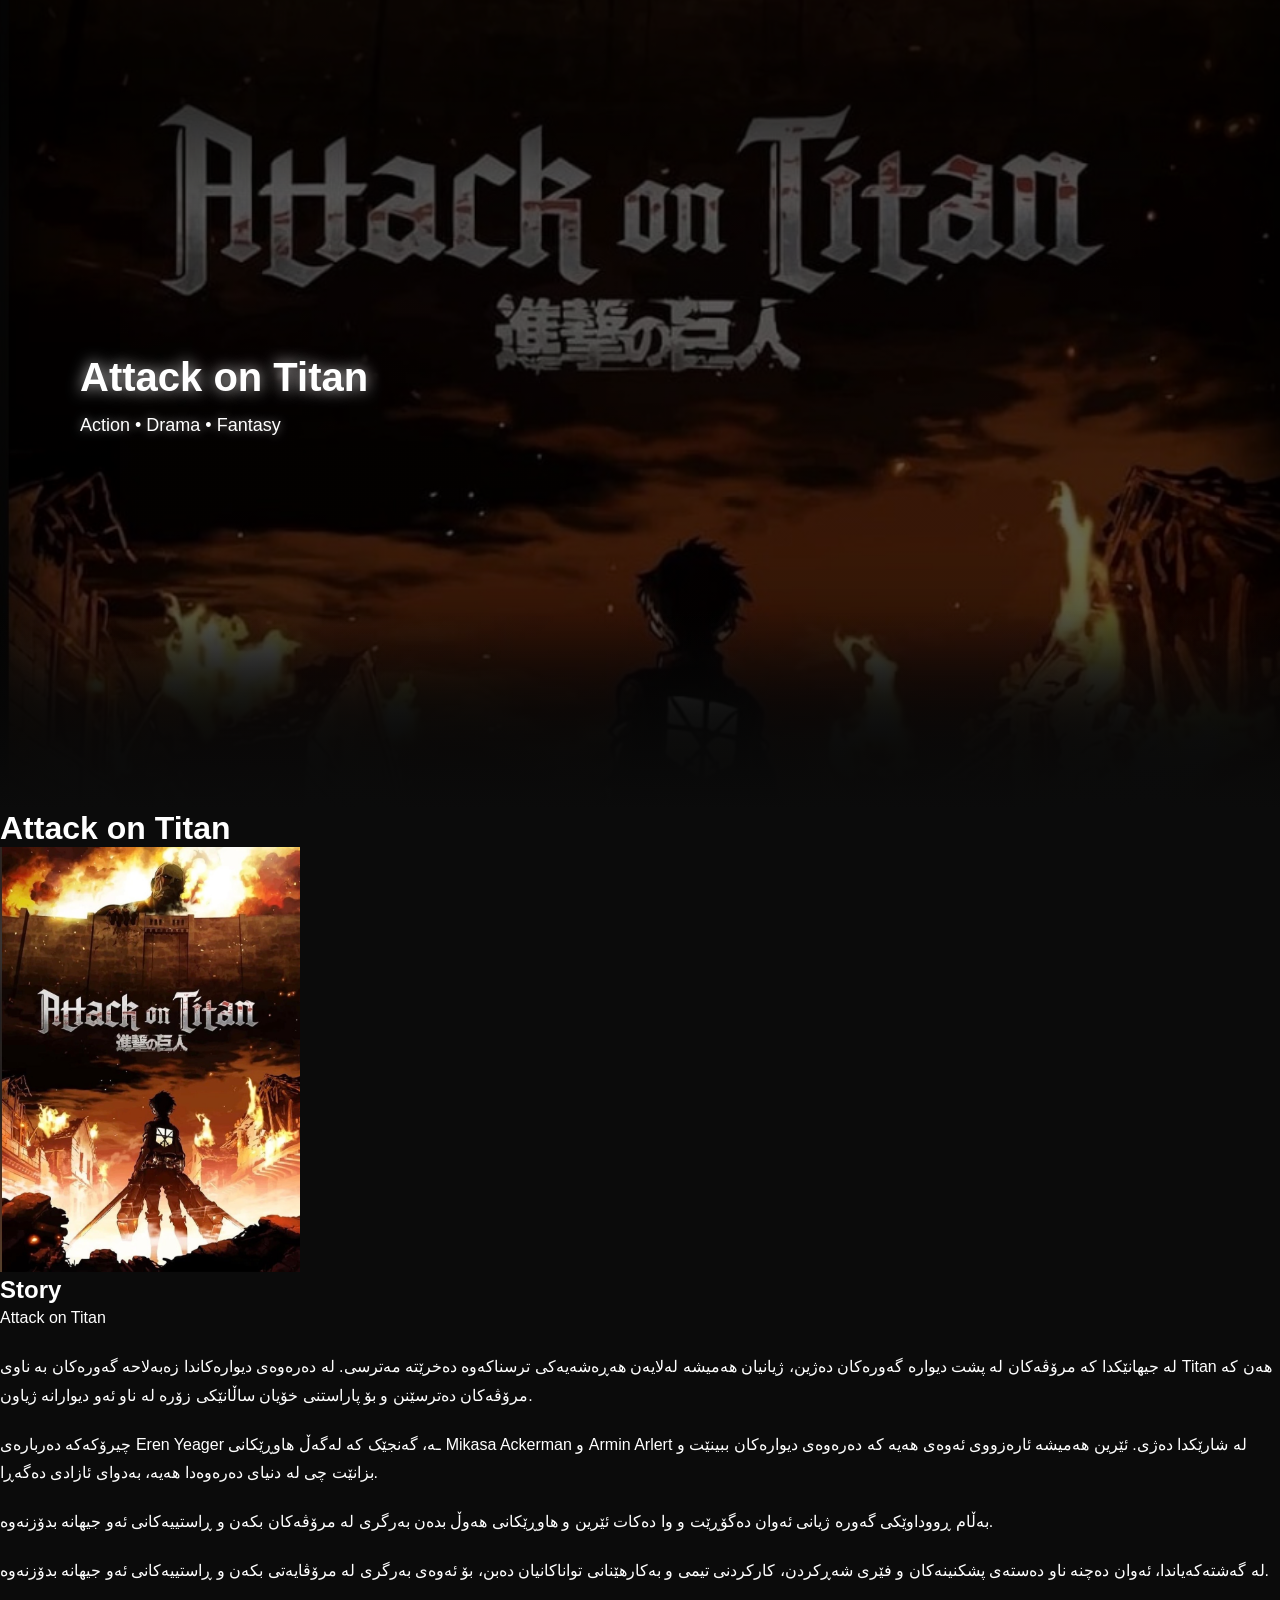
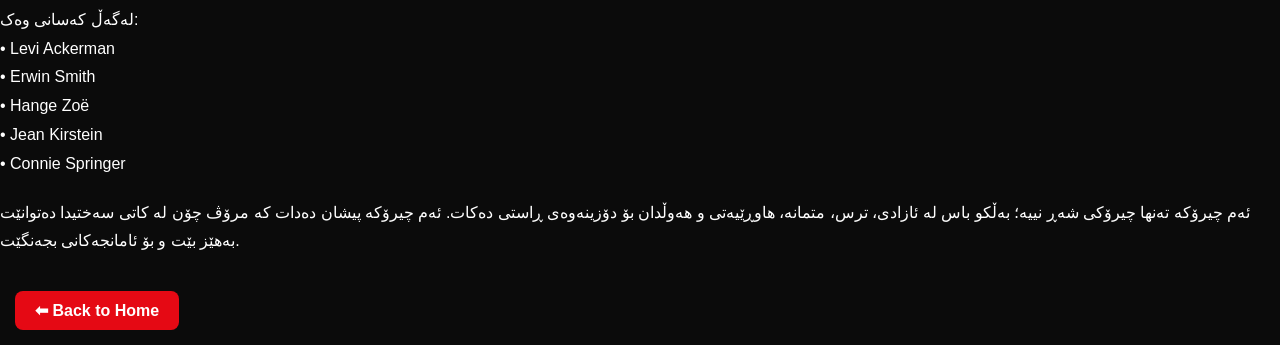
<file: attack-on-titan.html>
<!DOCTYPE html>
<html lang="ku">
<head>
    <meta charset="UTF-8">
    <meta name="viewport" content="width=device-width, initial-scale=1.0">
    <title>Attack on Titan</title>
    <link rel="stylesheet" href="style.css">
<style>
.hero{
    background:
    linear-gradient(rgba(0,0,0,.6), rgba(0,0,0,.6)),
    url("images/IMG_0186.jpeg");

    background-size: cover;
    background-position: center;
    background-repeat: no-repeat;
}
</style>
</head>

<body>
<section class="hero">
    <h2>Attack on Titan</h2>
    <p>Action • Drama • Fantasy</p>
</section>
    <h1>Attack on Titan</h1>

    <img src="images/IMG_0186.jpeg" alt="Attack on Titan" width="300">

    <h2>Story</h2>

    

<p class="story">
Attack on Titan
</p>

<p class="story">
لە جیهانێکدا کە مرۆڤەکان لە پشت دیوارە گەورەکان دەژین، ژیانیان هەمیشە لەلایەن هەڕەشەیەکی ترسناکەوە دەخرێتە مەترسی. لە دەرەوەی دیوارەکاندا زەبەلاحە گەورەکان بە ناوی Titan هەن کە مرۆڤەکان دەترسێنن و بۆ پاراستنی خۆیان ساڵانێکی زۆرە لە ناو ئەو دیوارانە ژیاون.
</p>

<p class="story">
چیرۆکەکە دەربارەی Eren Yeager ـە، گەنجێک کە لەگەڵ هاوڕێکانی Mikasa Ackerman و Armin Arlert لە شارێکدا دەژی. ئێرین هەمیشە ئارەزووی ئەوەی هەیە کە دەرەوەی دیوارەکان ببینێت و بزانێت چی لە دنیای دەرەوەدا هەیە، بەدوای ئازادی دەگەڕا.
</p>

<p class="story">
بەڵام ڕووداوێکی گەورە ژیانی ئەوان دەگۆڕێت و وا دەکات ئێرین و هاوڕێکانی هەوڵ بدەن بەرگری لە مرۆڤەکان بکەن و ڕاستییەکانی ئەو جیهانە بدۆزنەوە.
</p>

<p class="story">
لە گەشتەکەیاندا، ئەوان دەچنە ناو دەستەی پشکنینەکان و فێری شەڕکردن، کارکردنی تیمی و بەکارهێنانی تواناکانیان دەبن، بۆ ئەوەی بەرگری لە مرۆڤایەتی بکەن و ڕاستییەکانی ئەو جیهانە بدۆزنەوە.
</p>

<p class="story">
لەگەڵ کەسانی وەک:
<br>
• Levi Ackerman
<br>
• Erwin Smith
<br>
• Hange Zoë
<br>
• Jean Kirstein
<br>
• Connie Springer
</p>

<p class="story">
ئەم چیرۆکە تەنها چیرۆکی شەڕ نییە؛ بەڵکو باس لە ئازادی، ترس، متمانە، هاوڕێیەتی و هەوڵدان بۆ دۆزینەوەی ڕاستی دەکات. ئەم چیرۆکە پیشان دەدات کە مرۆڤ چۆن لە کاتی سەختیدا دەتوانێت بەهێز بێت و بۆ ئامانجەکانی بجەنگێت.
</p>
    </p>

   <a href="index.html" class="more-btn">⬅ Back to Home</a>
</body>
</html>
</file>
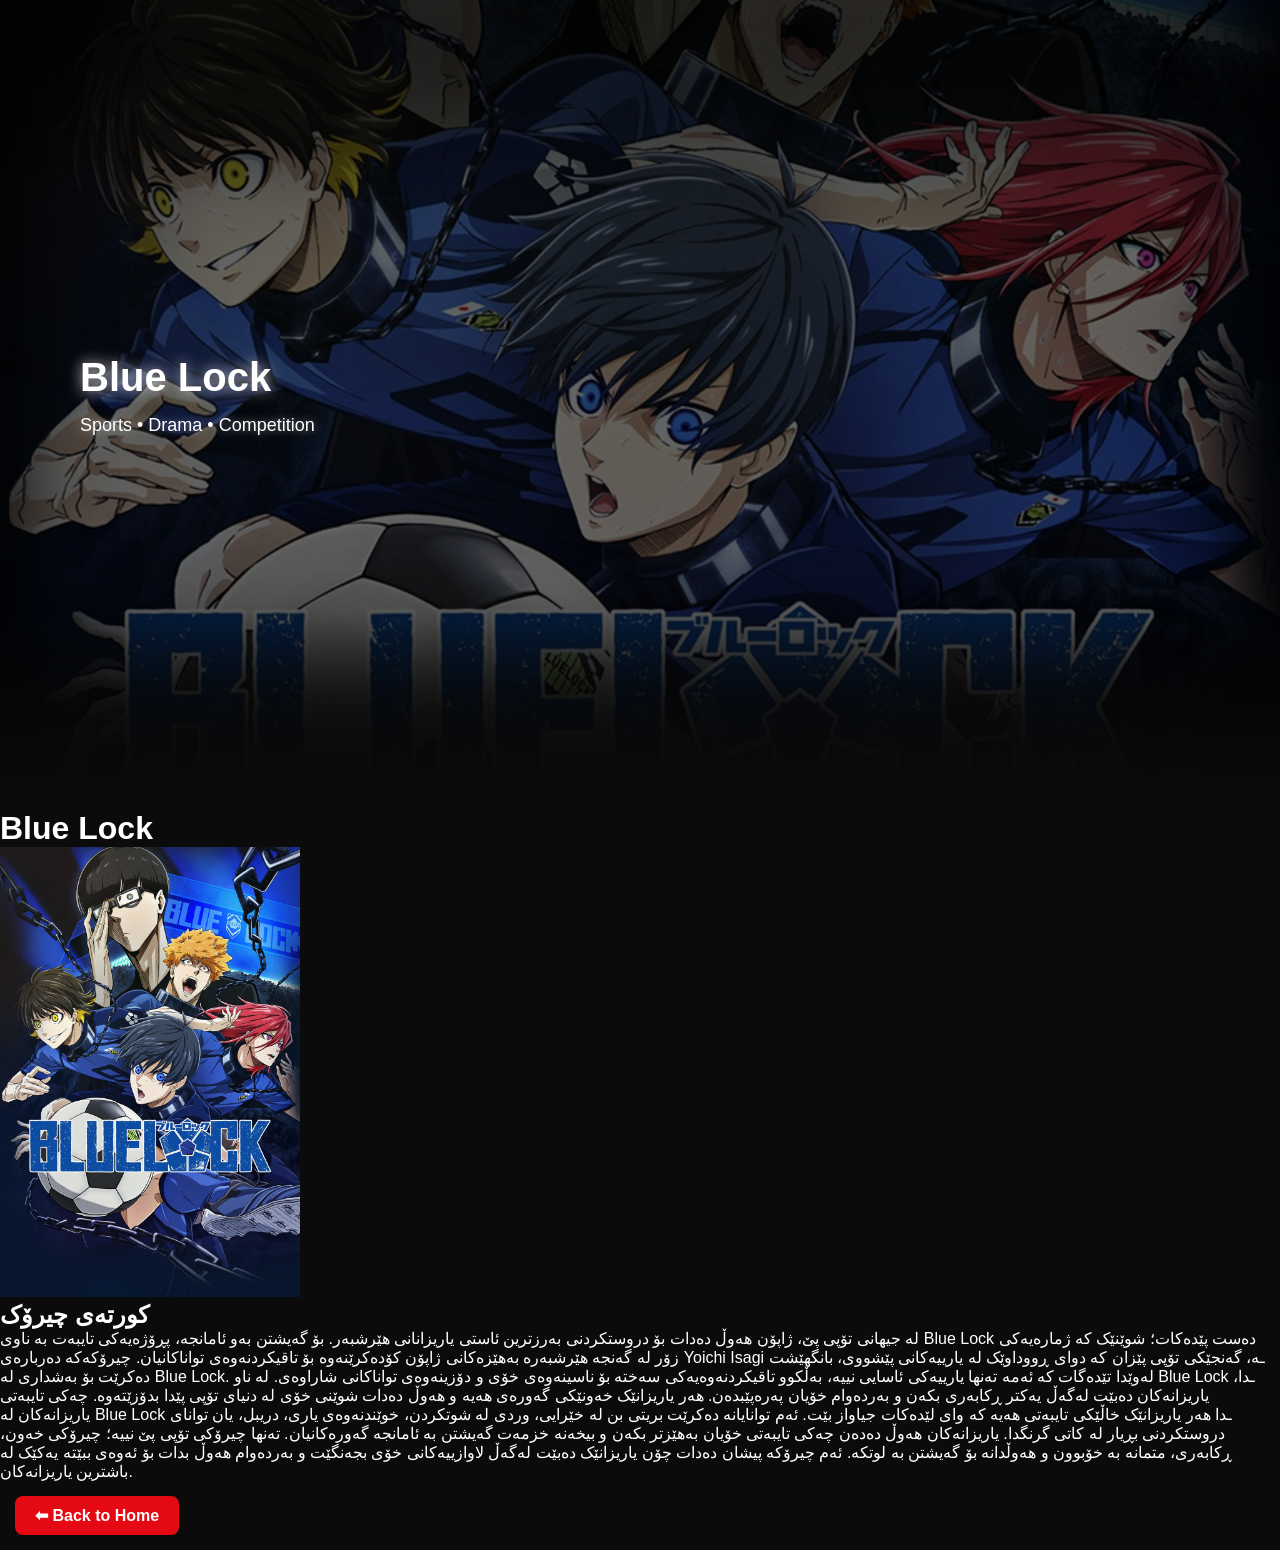
<file: blue-lock.html>
<!DOCTYPE html>
<html lang="ku">
<head>
    <meta charset="UTF-8">
    <meta name="viewport" content="width=device-width, initial-scale=1.0">
    <title>Blue Lock</title>
    <link rel="stylesheet" href="style.css">
<style>
.hero{
    background:
    linear-gradient(rgba(0,0,0,.6), rgba(0,0,0,.6)),
    url("images/IMG_0196.jpeg");

    background-size: cover;
    background-position: center;
    background-repeat: no-repeat;
}
</style>
</head>

<body>
<section class="hero">
    <h2>Blue Lock</h2>
    <p>Sports • Drama • Competition</p>
</section>
<h1>Blue Lock</h1>

<img src="images/IMG_0196.jpeg" alt="Blue Lock" width="300">

<h2>کورتەی چیرۆک</h2>

<p>
  لە جیهانی تۆپی پێ، ژاپۆن هەوڵ دەدات بۆ دروستکردنی بەرزترین ئاستی یاریزانانی هێرشبەر. بۆ گەیشتن بەو ئامانجە، پڕۆژەیەکی تایبەت بە ناوی Blue Lock دەست پێدەکات؛ شوێنێک کە ژمارەیەکی زۆر لە گەنجە هێرشبەرە بەهێزەکانی ژاپۆن کۆدەکرێنەوە بۆ تاقیکردنەوەی تواناکانیان.

چیرۆکەکە دەربارەی Yoichi Isagi ـە، گەنجێکی تۆپی پێزان کە دوای ڕووداوێک لە یارییەکانی پێشووی، بانگهێشت دەکرێت بۆ بەشداری لە Blue Lock. لەوێدا تێدەگات کە ئەمە تەنها یارییەکی ئاسایی نییە، بەڵکوو تاقیکردنەوەیەکی سەختە بۆ ناسینەوەی خۆی و دۆزینەوەی تواناکانی شاراوەی.

لە ناو Blue Lock ـدا، یاریزانەکان دەبێت لەگەڵ یەکتر ڕکابەری بکەن و بەردەوام خۆیان پەرەپێبدەن. هەر یاریزانێک خەونێکی گەورەی هەیە و هەوڵ دەدات شوێنی خۆی لە دنیای تۆپی پێدا بدۆزێتەوە.

چەکی تایبەتی یاریزانەکان

لە Blue Lock ـدا هەر یاریزانێک خاڵێکی تایبەتی هەیە کە وای لێدەکات جیاواز بێت. ئەم توانایانە دەکرێت بریتی بن لە خێرایی، وردی لە شوتکردن، خوێندنەوەی یاری، دریبل، یان توانای دروستکردنی بڕیار لە کاتی گرنگدا. یاریزانەکان هەوڵ دەدەن چەکی تایبەتی خۆیان بەهێزتر بکەن و بیخەنە خزمەت گەیشتن بە ئامانجە گەورەکانیان.
 
تەنها چیرۆکی تۆپی پێ نییە؛ چیرۆکی خەون، ڕکابەری، متمانە بە خۆبوون و هەوڵدانە بۆ گەیشتن بە لوتکە. 

ئەم چیرۆکە پیشان دەدات چۆن یاریزانێک دەبێت لەگەڵ لاوازییەکانی خۆی بجەنگێت و بەردەوام هەوڵ بدات بۆ ئەوەی ببێتە یەکێک لە باشترین یاریزانەکان.
</p>


<a href="index.html" class="more-btn">⬅ Back to Home</a>    
</body>
</html>
</file>
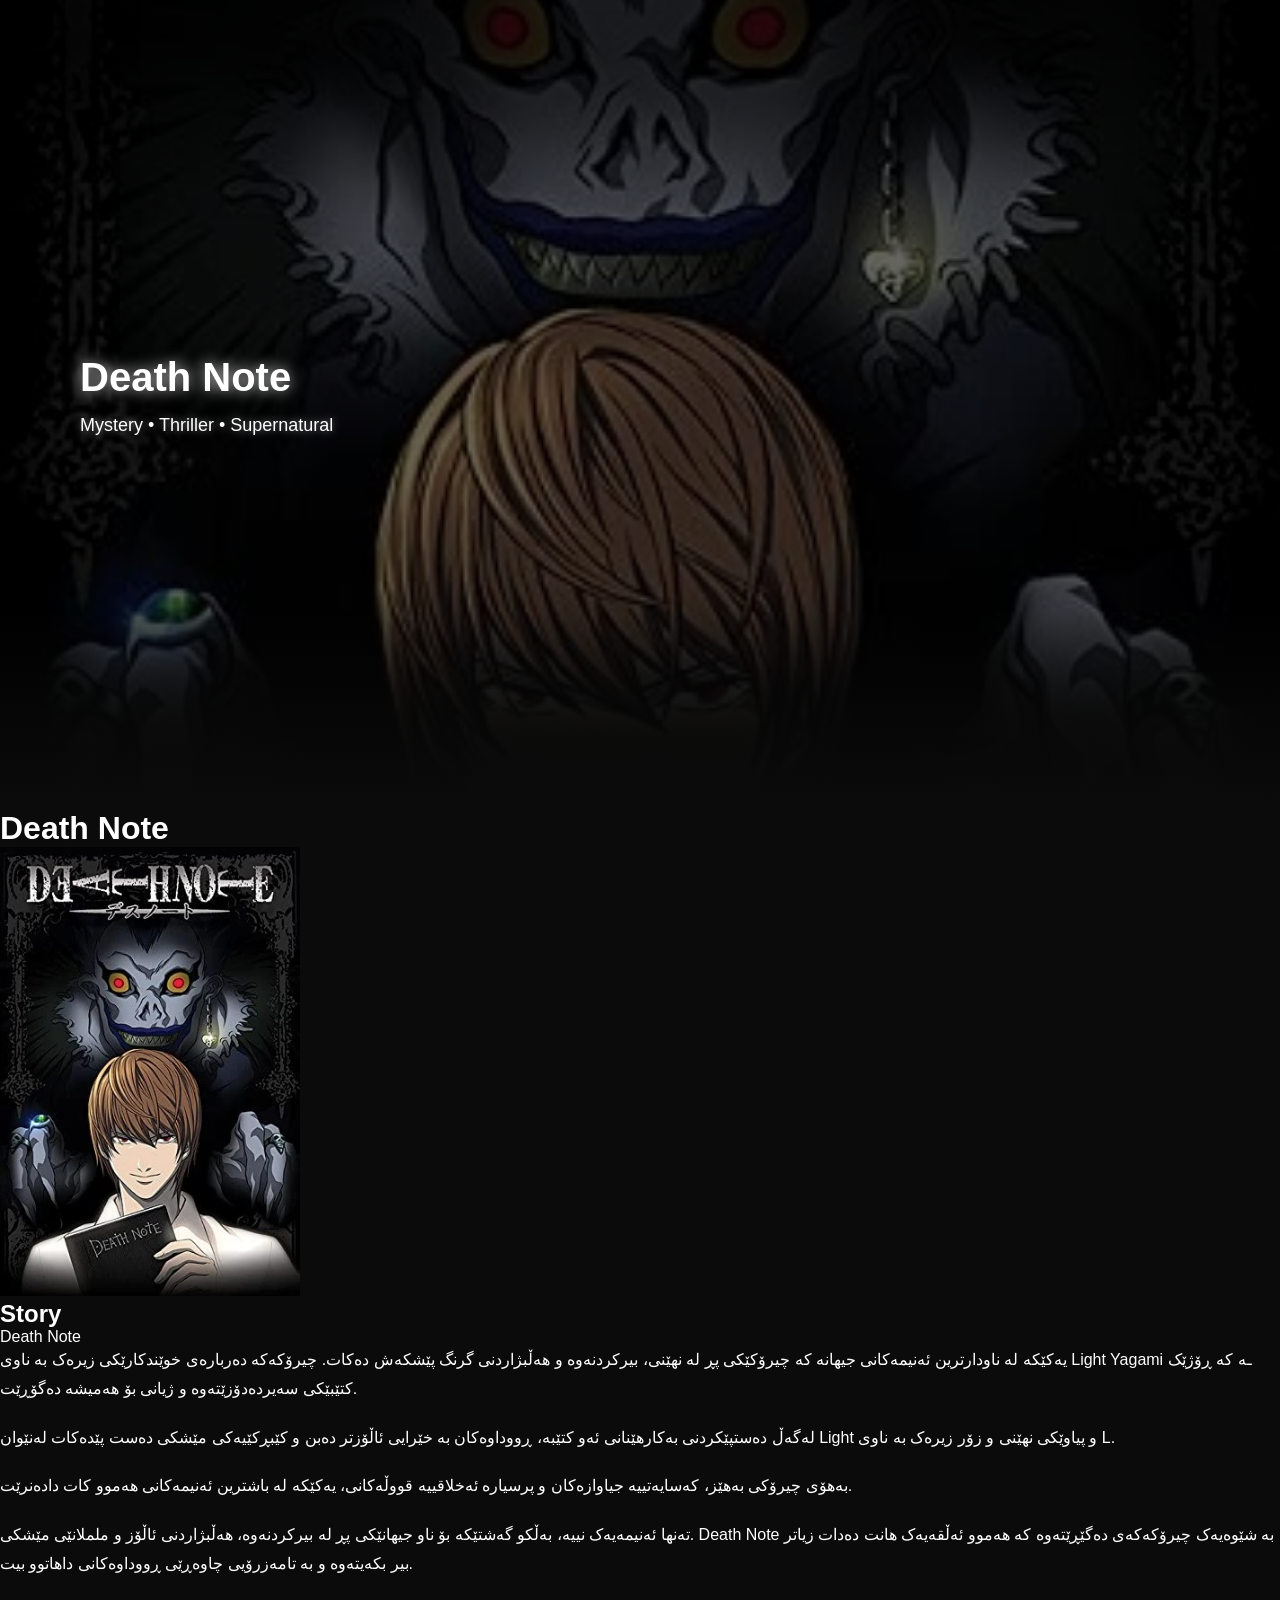
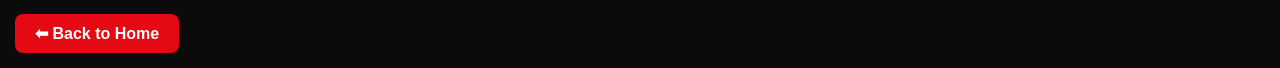
<file: deathnote.html>
<!DOCTYPE html>
<html lang="ku">
<head>
    <meta charset="UTF-8">
    <meta name="viewport" content="width=device-width, initial-scale=1.0">
    <title>Death Note</title>
    <link rel="stylesheet" href="style.css">
<style>
.hero{
    background:
    linear-gradient(rgba(0,0,0,.6), rgba(0,0,0,.6)),
    url("images/IMG_0221.webp");

    background-size: cover;
    background-position: center;
    background-repeat: no-repeat;
}
</style>
</head>
<body>
<section class="hero">
    <h2>Death Note</h2>
    <p>Mystery • Thriller • Supernatural</p>
</section>
    <h1>Death Note</h1>

    <img src="images/IMG_0221.webp" alt="Death Note" width="300">

    <h2>Story</h2>

    <p>
        Death Note
    </p>

    <p class="story">
یەکێکە لە ناودارترین ئەنیمەکانی جیهانە کە چیرۆکێکی پڕ لە نهێنی، بیرکردنەوە و هەڵبژاردنی گرنگ پێشکەش دەکات. چیرۆکەکە دەربارەی خوێندکارێکی زیرەک بە ناوی Light Yagami ـە کە ڕۆژێک کتێبێکی سەیردەدۆزێتەوە و ژیانی بۆ هەمیشە دەگۆڕێت.
    </p>

    <p class="story">
لەگەڵ دەستپێکردنی بەکارهێنانی ئەو کتێبە، ڕووداوەکان بە خێرایی ئاڵۆزتر دەبن و کێبڕکێیەکی مێشکی دەست پێدەکات لەنێوان Light و پیاوێکی نهێنی و زۆر زیرەک بە ناوی L.
    </p>

    <p class="story">
بەهۆی چیرۆکی بەهێز، کەسایەتییە جیاوازەکان و پرسیارە ئەخلاقییە قووڵەکانی، یەکێکە لە باشترین ئەنیمەکانی هەموو کات دادەنرێت.
    </p>

    <p class="story">
تەنها ئەنیمەیەک نییە، بەڵکو گەشتێکە بۆ ناو جیهانێکی پڕ لە بیرکردنەوە، هەڵبژاردنی ئاڵۆز و ململانێی مێشکی. Death Note بە شێوەیەک چیرۆکەکەی دەگێڕێتەوە کە هەموو ئەڵقەیەک هانت دەدات زیاتر بیر بکەیتەوە و بە تامەزرۆیی چاوەڕێی ڕووداوەکانی داهاتوو بیت.
    </p>

    <a href="index.html" class="more-btn">⬅ Back to Home</a>

</body>
</html>
</file>
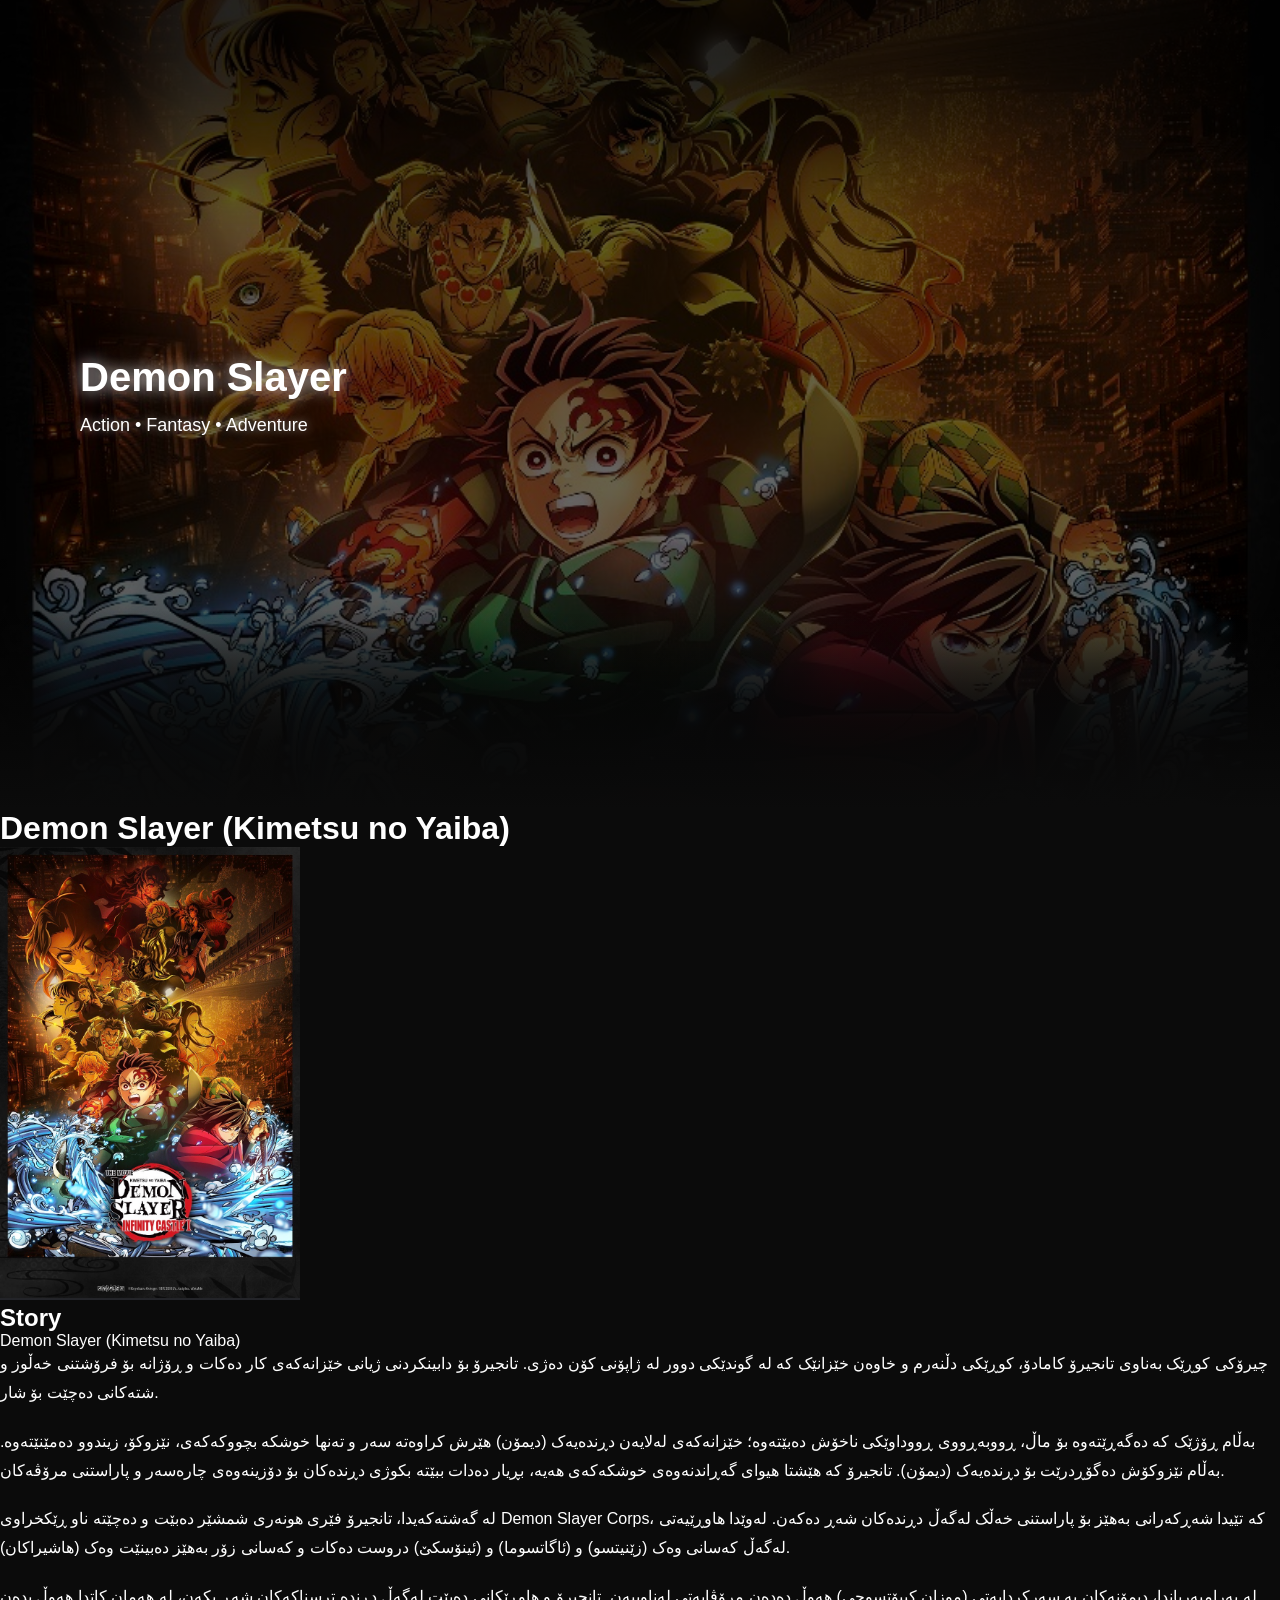
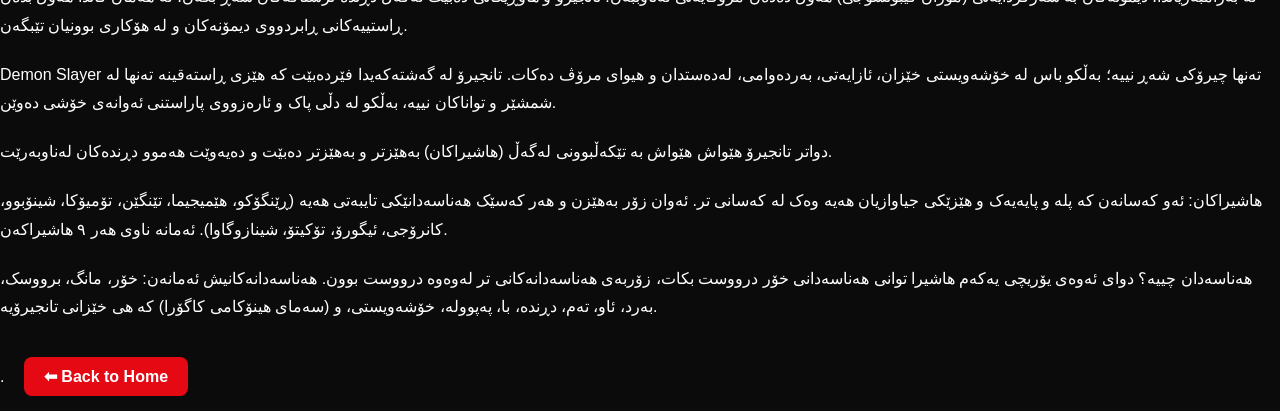
<file: demon-slayer.html>
<!DOCTYPE html>
<html lang="ku">
<head>
    <meta charset="UTF-8">
    <meta name="viewport" content="width=device-width, initial-scale=1.0">
    <title>Demon Slayer</title>
    <link rel="stylesheet" href="style.css">
<style>
.hero{
    background:
    linear-gradient(rgba(0,0,0,.6), rgba(0,0,0,.6)),
    url("images/IMG_0187.jpeg");

    background-size: cover;
    background-position: center;
    background-repeat: no-repeat;
}
</style>
</head>
<body>
<section class="hero">
    <h2>Demon Slayer</h2>
    <p>Action • Fantasy • Adventure</p>
</section>
    <h1>Demon Slayer (Kimetsu no Yaiba)</h1>

    <img src="images/IMG_0187.jpeg" alt="Demon Slayer" width="300">

    <h2>Story</h2>

    <p>
  Demon Slayer (Kimetsu no Yaiba)
    </p>     
    <p class="story">
چیرۆکی کوڕێک بەناوی تانجیرۆ کامادۆ، کوڕێکی دڵنەرم و خاوەن خێزانێک کە لە گوندێکی دوور لە ژاپۆنی کۆن دەژی. تانجیرۆ بۆ دابینکردنی ژیانی خێزانەکەی کار دەکات و ڕۆژانە بۆ فرۆشتنی خەڵوز و شتەکانی دەچێت بۆ شار.
</p>

<p class="story">
بەڵام ڕۆژێک کە دەگەڕێتەوە بۆ ماڵ، ڕووبەڕووی ڕووداوێکی ناخۆش دەبێتەوە؛ خێزانەکەی لەلایەن دڕندەیەک (دیمۆن) هێرش کراوەتە سەر و تەنها خوشکە بچووکەکەی، نێزوکۆ، زیندوو دەمێنێتەوە. بەڵام نێزوکۆش دەگۆڕدرێت بۆ دڕندەیەک (دیمۆن). تانجیرۆ کە هێشتا هیوای گەڕاندنەوەی خوشکەکەی هەیە، بڕیار دەدات ببێتە بکوژی دڕندەکان بۆ دۆزینەوەی چارەسەر و پاراستنی مرۆڤەکان.
</p>

<p class="story">
لە گەشتەکەیدا، تانجیرۆ فێری هونەری شمشێر دەبێت و دەچێتە ناو ڕێکخراوی Demon Slayer Corps، کە تێیدا شەڕکەرانی بەهێز بۆ پاراستنی خەڵک لەگەڵ دڕندەکان شەڕ دەکەن. لەوێدا هاوڕێیەتی لەگەڵ کەسانی وەک (زێنیتسو) و (ئاگاتسوما) و (ئینۆسکێ) دروست دەکات و کەسانی زۆر بەهێز دەبینێت وەک (هاشیراکان).
</p>

<p class="story">
لە بەرامبەریاندا، دیمۆنەکان بە سەرکردایەتی (موزان کیبۆتسوجی) هەوڵ دەدەن مرۆڤایەتی لەناوببەن. تانجیرۆ و هاوڕێکانی دەبێت لەگەڵ دڕندە ترسناکەکان شەڕ بکەن، لە هەمان کاتدا هەوڵ بدەن ڕاستییەکانی ڕابردووی دیمۆنەکان و لە هۆکاری بوونیان تێبگەن.
</p>

<p class="story">
Demon Slayer تەنها چیرۆکی شەڕ نییە؛ بەڵکو باس لە خۆشەویستی خێزان، ئازایەتی، بەردەوامی، لەدەستدان و هیوای مرۆڤ دەکات. تانجیرۆ لە گەشتەکەیدا فێردەبێت کە هێزی ڕاستەقینە تەنها لە شمشێر و تواناکان نییە، بەڵکو لە دڵی پاک و ئارەزووی پاراستنی ئەوانەی خۆشی دەوێن.
</p>

<p class="story">
دواتر تانجیرۆ هێواش هێواش بە تێکەڵبوونی لەگەڵ (هاشیراکان) بەهێزتر و بەهێزتر دەبێت و دەیەوێت هەموو دڕندەکان لەناوبەرێت.
</p>

<p class="story">
هاشیراکان: ئەو کەسانەن کە پلە و پایەیەک و هێزێکی جیاوازیان هەیە وەک لە کەسانی تر. ئەوان زۆر بەهێزن و هەر کەسێک هەناسەدانێکی تایبەتی هەیە (ڕێنگۆکو، هێمیجیما، تێنگێن، تۆمیۆکا، شینۆبوو، کانرۆجی، ئیگورۆ، تۆکیتۆ، شینازوگاوا). ئەمانە ناوی هەر ٩ هاشیراکەن.
</p>

<p class="story">
هەناسەدان چییە؟ دوای ئەوەی یۆریچی یەکەم هاشیرا توانی هەناسەدانی خۆر درووست بکات، زۆربەی هەناسەدانەکانی تر لەوەوە درووست بوون. هەناسەدانەکانیش ئەمانەن: خۆر، مانگ، برووسک، بەرد، ئاو، تەم، دڕندە، با، پەپوولە، خۆشەویستی، و (سەمای هینۆکامی کاگۆرا) کە هی خێزانی تانجیرۆیە.
</p> .
    

<a href="index.html" class="more-btn">⬅ Back to Home</a>

</body>
</html>
</file>
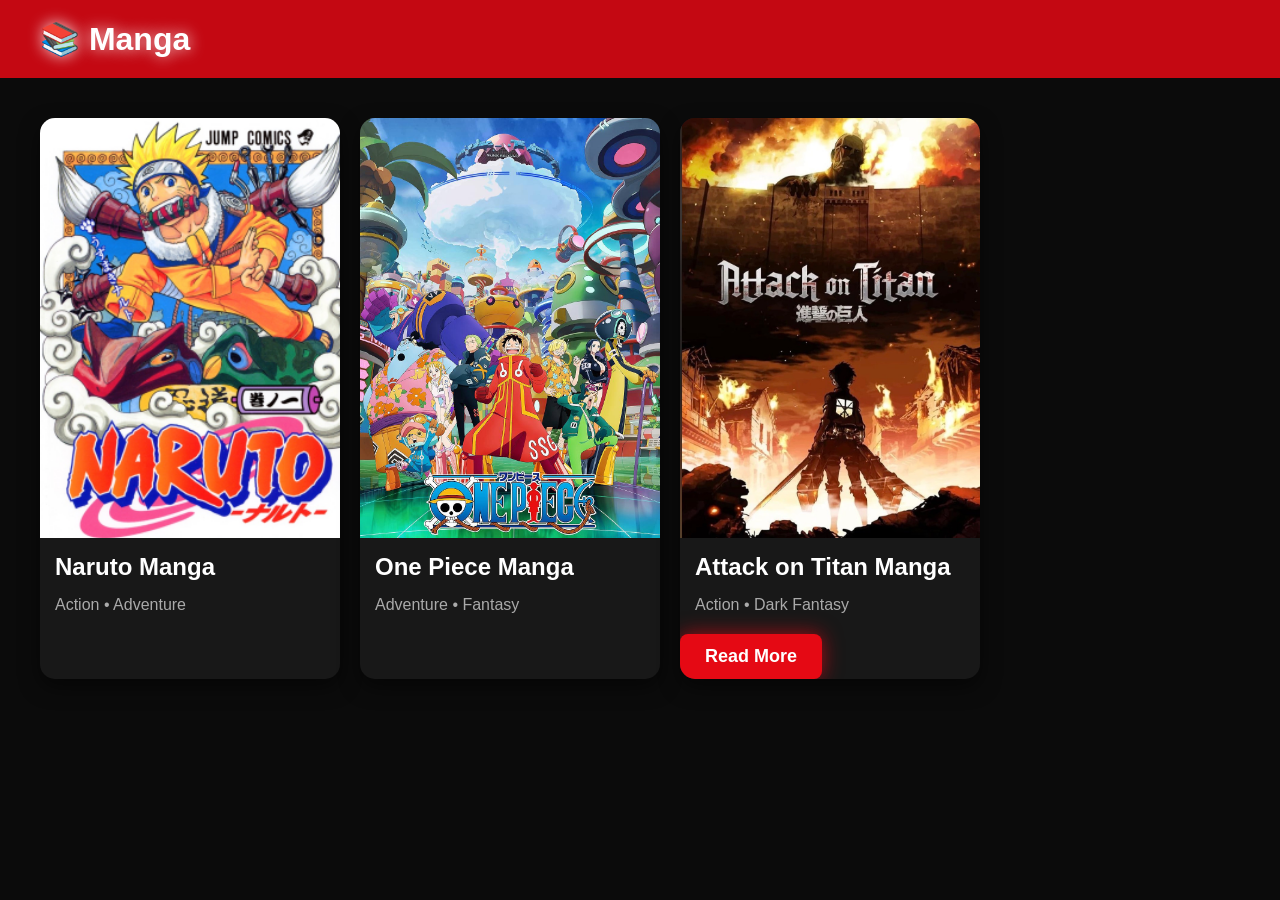
<file: manga.html>
<!DOCTYPE html>
<html lang="ku">
<head>
    <meta charset="UTF-8">
    <meta name="viewport" content="width=device-width, initial-scale=1.0">
    <title>AnimeHub - Manga</title>

    <link rel="stylesheet" href="style.css">
</head>
<body>

<header>
    <h1>📚 Manga</h1>
</header>

<section class="anime-list">

    <div class="card">
        <img src="images/IMG_0242.jpeg" alt="Naruto">
        <h3>Naruto Manga</h3>
        <p>Action • Adventure</p>
    </div>

    <div class="card">
        <img src="images/IMG_0245.jpeg" alt="One Piece">
        <h3>One Piece Manga</h3>
        <p>Adventure • Fantasy</p>
    </div>

    <div class="card">
    <a href="aot-manga.html">
        <img src="images/IMG_0186.jpeg" alt="Attack on Titan Manga">
    </a>

    <h3>Attack on Titan Manga</h3>
    <p>Action • Dark Fantasy</p>

    <a href="aot-manga.html" class="btn">Read More</a>
</div>
</section>

</body>
</html>
</file>
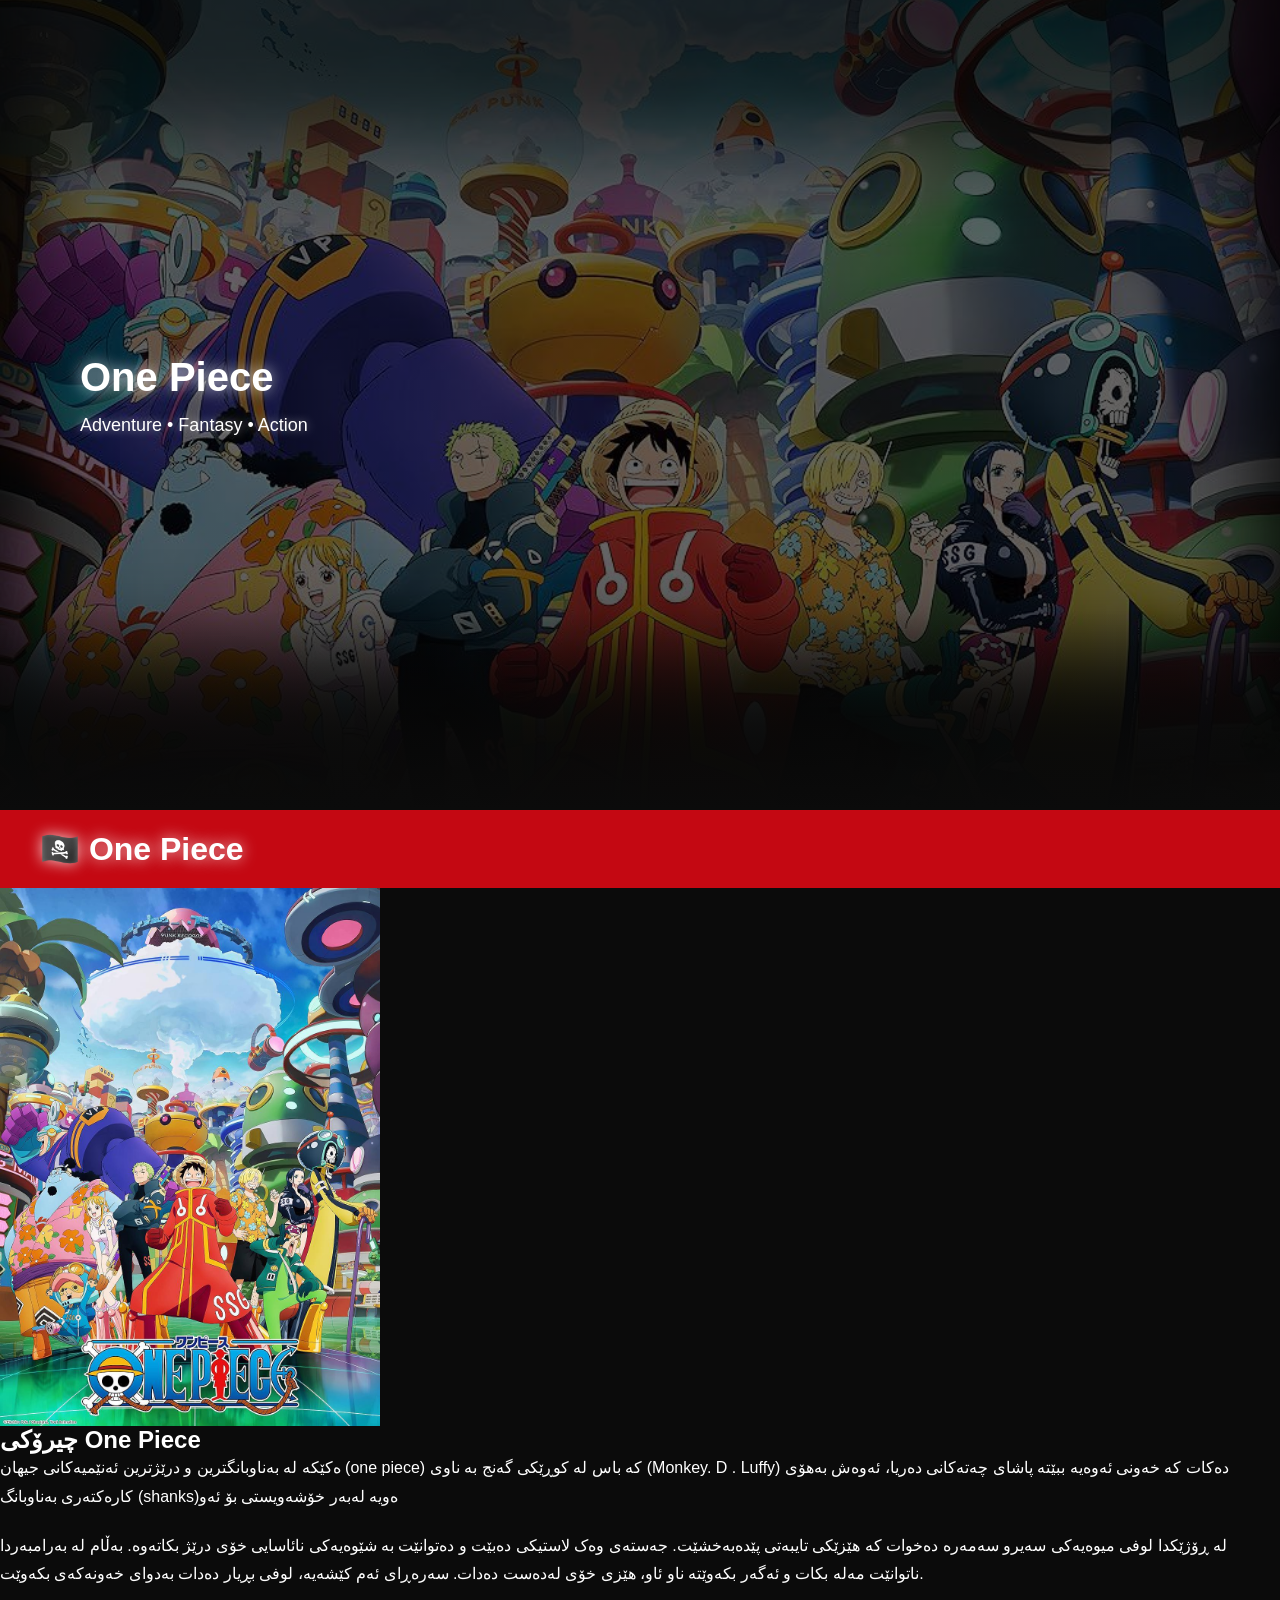
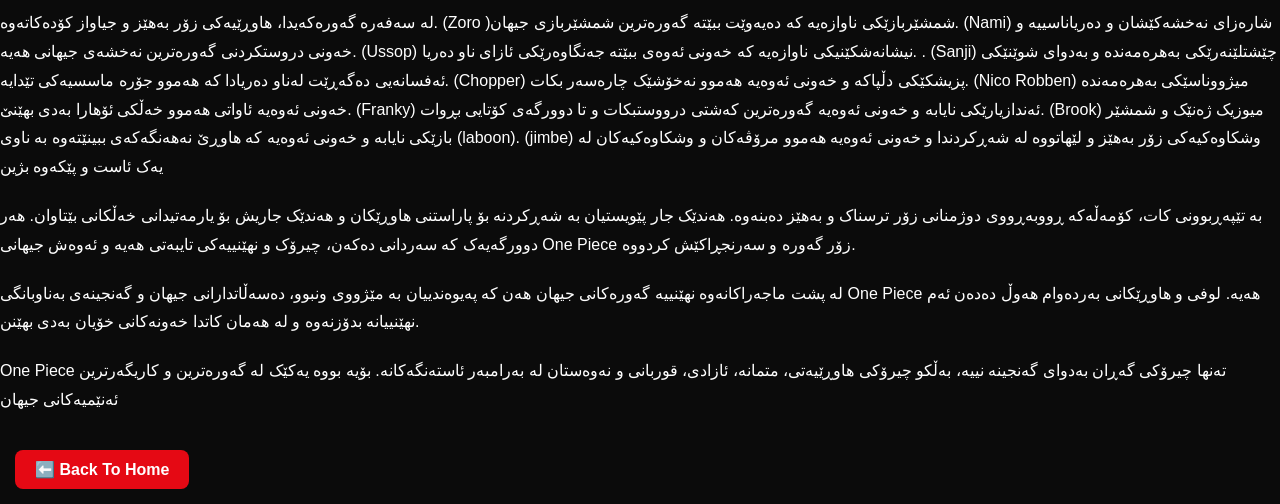
<file: one-piece.html>
<!DOCTYPE html>
<html lang="ku">
<head>
    <meta charset="UTF-8">
    <meta name="viewport" content="width=device-width, initial-scale=1.0">
    <title>One Piece - AnimeHub</title>
    <link rel="stylesheet" href="style.css">
<style>
.hero{
    background:
    linear-gradient(rgba(0,0,0,.6), rgba(0,0,0,.6)),
    url("images/IMG_0245.jpeg");

    background-size: cover;
    background-position: center;
    background-repeat: no-repeat;
}
</style>
</head>

<body>
<section class="hero">
    <h2>One Piece</h2>
    <p>Adventure • Fantasy • Action</p>
</section>
<header>
    <h1>🏴‍☠️ One Piece</h1>
</header>

<section class="anime-page">

    <img src="images/IMG_0245.jpeg" alt="One Piece" class="anime-image">

    <h2>چیرۆکی One Piece</h2>

    <p class="story">
        ەکێکە لە بەناوبانگترین و درێژترین ئەنێمیەکانی جیهان (one piece) کە باس لە کوڕێکی گەنج بە ناوی (Monkey. D . Luffy) دەکات کە خەونی ئەوەیە ببێتە پاشای چەتەکانی دەریا، ئەوەش بەهۆی کارەکتەری بەناوبانگ (shanks)ەویە لەبەر خۆشەویستی بۆ ئەو
    </p>

    <p class="story">
        لە ڕۆژێکدا لوفی میوەیەکی سەیرو سەمەرە دەخوات کە هێزێکی تایبەتی پێدەبەخشێت. جەستەی وەک لاستیکی دەبێت و دەتوانێت بە شێوەیەکی نائاسایی خۆی درێژ بکاتەوە. بەڵام لە بەرامبەردا ناتوانێت مەلە بکات و ئەگەر بکەوێتە ناو ئاو، هێزی خۆی لەدەست دەدات. سەرەڕای ئەم کێشەیە، لوفی بڕیار دەدات بەدوای خەونەکەی بکەوێت.
    </p>

    <p class="story">
        لە سەفەرە گەورەکەیدا، هاوڕێیەکی زۆر بەهێز و جیاواز کۆدەکاتەوە. (Zoro )شمشێربازێکی ناوازەیە کە دەیەوێت ببێتە گەورەترین شمشێربازی جیهان. (Nami) شارەزای نەخشەکێشان و دەریاناسییە و خەونی دروستکردنی گەورەترین نەخشەی جیهانی هەیە. (Ussop) نیشانەشکێنیکی ناوازەیە کە خەونی ئەوەی ببێتە جەنگاوەرێکی ئازای ناو دەریا. . (Sanji) چێشتلێنەرێکی بەهرەمەندە و بەدوای شوێنێکی ئەفسانەیی دەگەڕێت لەناو دەریادا کە هەموو جۆرە ماسسیەکی تێدایە. (Chopper) پزیشکێکی دڵپاکە و خەونی ئەوەیە هەموو نەخۆشێک چارەسەر بکات. (Nico Robben) ميژووناسێکی بەهرەمەندە خەونی ئەوەیە ئاواتی هەموو خەڵکی ئۆهارا بەدی بهێنێ. (Franky) ئەندازیارێکی نایابە و خەونی ئەوەیە گەورەترین کەشتی درووستبکات و تا دوورگەی کۆتایی بڕوات. (Brook) میوزیک ژەنێک و شمشێر بازێکی نایابە و خەونی ئەوەیە کە هاوڕێ نەهەنگەکەی ببینێتەوە بە ناوی (laboon). (jimbe) وشکاوەکیەکی زۆر بەهێز و لێهاتووە لە شەڕکردندا و خەونی ئەوەیە هەموو مرۆڤەکان و وشکاوەکیەکان لە یەک ئاست و پێکەوە بژین
    </p>

    <p class="story">
        بە تێپەڕبوونی کات، کۆمەڵەکە ڕووبەڕووی دوژمنانی زۆر ترسناک و بەهێز دەبنەوە. هەندێک جار پێویستیان بە شەڕکردنە بۆ پاراستنی هاوڕێکان و هەندێک جاریش بۆ یارمەتیدانی خەڵکانی بێتاوان. هەر دوورگەیەک کە سەردانی دەکەن، چیرۆک و نهێنییەکی تایبەتی هەیە و ئەوەش جیهانی One Piece زۆر گەورە و سەرنجڕاکێش کردووە.
    </p>

    <p class="story">
        لە پشت ماجەراکانەوە نهێنییە گەورەکانی جیهان هەن کە پەیوەندییان بە مێژووی ونبوو، دەسەڵاتدارانی جیهان و گەنجینەی بەناوبانگی One Piece هەیە. لوفی و هاوڕێکانی بەردەوام هەوڵ دەدەن ئەم نهێنییانە بدۆزنەوە و لە هەمان کاتدا خەونەکانی خۆیان بەدی بهێنن.
    </p>

    <p class="story">
        One Piece تەنها چیرۆکی گەڕان بەدوای گەنجینە نییە، بەڵکو چیرۆکی هاوڕێیەتی، متمانە، ئازادی، قوربانی و نەوەستان لە بەرامبەر ئاستەنگەکانە. بۆیە بووە یەکێک لە گەورەترین و کاریگەرترین ئەنێمیەکانی جیهان
    </p>

    <a href="index.html" class="more-btn">⬅️ Back To Home</a>

</section>

</body>
</html>
</file>
<file: style.css>
* {
  margin: 0;
  padding: 0;
  box-sizing: border-box;
}

body {
  font-family: Arial, sans-serif;
  background: #0b0b0b;
  color: #fff;
}

header{
  background: rgba(229,9,20,0.85);
  display: flex;
  justify-content: space-between;
  align-items: center;
  padding: 20px 40px;

  position: sticky;
top: 0;
z-index: 1000;

  backdrop-filter: blur(10px);
-webkit-backdrop-filter: blur(10px);
}

header h1 {
  font-size: 32px;
  text-shadow: 0 0 15px rgba(255,255,255,0.8);
}

nav a {
  color: white;
  text-decoration: none;
  margin-left: 20px;
  font-weight: bold;
}

nav a:hover {
  color: yellow;
}

.hero {
  height: 90vh;
  text-align: left;
  padding: 60px 80px;

  background:
    linear-gradient(rgba(0,0,0,.6), rgba(0,0,0,.6)),
    url("images/eren.png");

  background-size: cover;
  background-position: center;
  background-repeat: no-repeat;

  display: flex;
  justify-content: center;
  align-items: flex-start;
  flex-direction: column;
}

.hero h2 {
  font-size: 40px;
  margin-bottom: 15px;
}

.hero p {
  font-size: 18px;
  margin-bottom: 20px;
}

button {
  background: #e50914;
  color: yellow;
  border: none;
  padding: 12px 25px;
  font-size: 18px;
  border-radius: 8px;
  cursor: pointer;
}

button:hover {
  background: #ff2d37;
}

.anime-list{
    display: flex;
    gap: 20px;
    overflow-x: auto;
    padding: 40px;
    scroll-behavior: smooth;
}

.anime-list::-webkit-scrollbar{
    display: none;
}

.card{
    min-width: 250px;
    flex-shrink: 0;
}

.anime-list h2 {
  margin-bottom: 20px;
}

.card{
  min-width: 300px;
  width: 300px;
  flex-shrink: 0;
  background:  #181818;
  border-radius: 15px;
  overflow: hidden;
  transition: all 0.3s ease;
  box-shadow: 0 8px 20px rgba(0,0,0,0.5);
}


 .card:hover {
   
  transform: translateY(-10px) scale(1.05); 
  box-shadow: 0 15px 35px rgba(229,9,20,0.6);
}

.card img {
  width: 100%;
  height: 420px;
  object-fit: cover;
  object-position: center top;
  display: block;
  transition: transform 0.4s ease;
}

.card h3 {
  padding: 15px;
  font-size: 24px;
}

.card p {
  padding: 0 15px 20px;
  color: #aaa;
}

footer {
  text-align: center;
  padding: 20px;
  background: #000;
  margin-top: 40px;
}

.more-btn {
  display: inline-block;
  margin: 15px;
  padding: 10px 20px;
  background: #e50914;
  color: white;
  text-decoration: none;
  border-radius: 8px;
  font-weight: bold;
  transition: 0.3s;
}

.more-btn:hover {
  background: #ff2d37;
  transform: scale(1.05);
}

.search-box {
  margin-left: 20px;
}

.search-box input {
  width: 250px;
  padding: 10px 15px;
  border: none;
  border-radius: 25px;
  outline: none;
  font-size: 16px;
}

.search-box input:focus {
  box-shadow: 0 0 10px rgba(255,255,255,0.5);
}

/* Responsive Design */

@media (max-width: 768px) {

  header {
    flex-direction: column;
    text-align: center;
    padding: 20px;
  }

  nav {
    margin-top: 15px;
  }

  nav a {
    display: block;
    margin: 10px 0;
  }

  .hero {
  background-position: center;
    height: auto;
    min-height: 70vh; 
    padding: 40px 15px;
  }

  .hero h2 {
    font-size: 30px;
  }

  .hero p {
    font-size: 16px;
  }

  .anime-list {
    padding: 20px;
    gap: 20px;
  }

  .card {
    width: 100%;
    max-width: 320px;
  }

  .card img {
    height: 350px;
  }

  button,
  .more-btn {
    width: 100%;
    max-width: 250px;
  }
    header h1 {
    font-size: 26px;
    }
  
  


  .search-box {
    margin-top: 15px;
    margin-left: 0;
  }

  .search-box input {
    width: 100%;
    max-width: 300px;
  }
}

.btn {
  display: inline-block;
  background: #e50914;
  color: white;
  text-decoration: none;
  padding: 12px 25px;
  font-size: 18px;
  font-weight: bold;
  border-radius: 8px;
  transition: 0.3s;
}

.btn:hover {
  background: #ff2d37;
  transform: scale(1.05);
}
img {
  max-width: 100%;
  height: auto;
}

.story {
    line-height: 1.8;
    margin-bottom: 20px;
}
.hero {
  animation: heroZoom 15s infinite alternate;
}

@keyframes heroZoom {
  from {
    background-size: 100%;
  }
  to {
    background-size: 110%;
  }
}
.hero {
  box-shadow: inset 0 -150px 100px rgba(0,0,0,0.9),
              inset 0 150px 100px rgba(0,0,0,0.6);
}

.hero h2 {
  text-shadow: 0 0 15px rgba(255,255,255,0.8);
}

.hero p {
  text-shadow: 0 0 10px rgba(255,255,255,0.5);
}
.hero {
  position: relative;
}

.hero::after {
  content: "";
  position: absolute;
  left: 0;
  right: 0;
  bottom: 0;
  height: 200px;
  background: linear-gradient(transparent, #0b0b0b);
}

.card:hover img {
  transform: scale(1.08);
}

.btn,
button {
  box-shadow: 0 0 20px rgba(229,9,20,0.7);
}
nav a {
  position: relative;
}

nav a::after {
  content: "";
  position: absolute;
  left: 0;
  bottom: -5px;
  width: 0;
  height: 2px;
  background: yellow;
  transition: 0.3s;
}

nav a:hover::after {
  width: 100%;
}
.card {
  cursor: pointer;
}

.card:hover h3 {
  color: #e50914;
  transition: 0.3s;
}
::-webkit-scrollbar{
  width:10px;
}

::-webkit-scrollbar-track{
  background:#111;
}

::-webkit-scrollbar-thumb{
  background:#e50914;
  border-radius:10px;
}
.hero h2,
.hero p,
.btn{
  animation: fadeUp 1.2s ease;
}

@keyframes fadeUp{
  from{
    opacity:0;
    transform:translateY(40px);
  }
  to{
    opacity:1;
    transform:translateY(0);
  }
}

.section-title{
  font-size: 32px;
  margin: 30px;
  border-left: 5px solid #e50914;
  padding-left: 15px;
  color: white;
}
.categories{
  display:flex;
  justify-content:center;
  gap:20px;
  flex-wrap:wrap;
  margin:40px 20px;
}

.category{
  background:#181818;
  padding:15px 25px;
  border-radius:10px;
  cursor:pointer;
  transition:0.3s;
  font-weight:bold;
}

.category:hover{
  background:#e50914;
  transform:translateY(-5px);
}


.footer-links{
    margin-top:10px;
}

.footer-links a{
    color:white;
    text-decoration:none;
    margin:0 10px;
}

.footer-links a:hover{
    color:#e50914;
}
img{
    max-width: 100%;
    height: auto;
}

.anime-image{
    width: 380px;
    max-width: 100%;
    height: auto;
    display: block;
}

/* Manga Pages */
.manga-page img{
    width: 100%;
    max-width: 800px;
    height: auto;
    display: block;
    margin: 20px auto;
}
</file>
